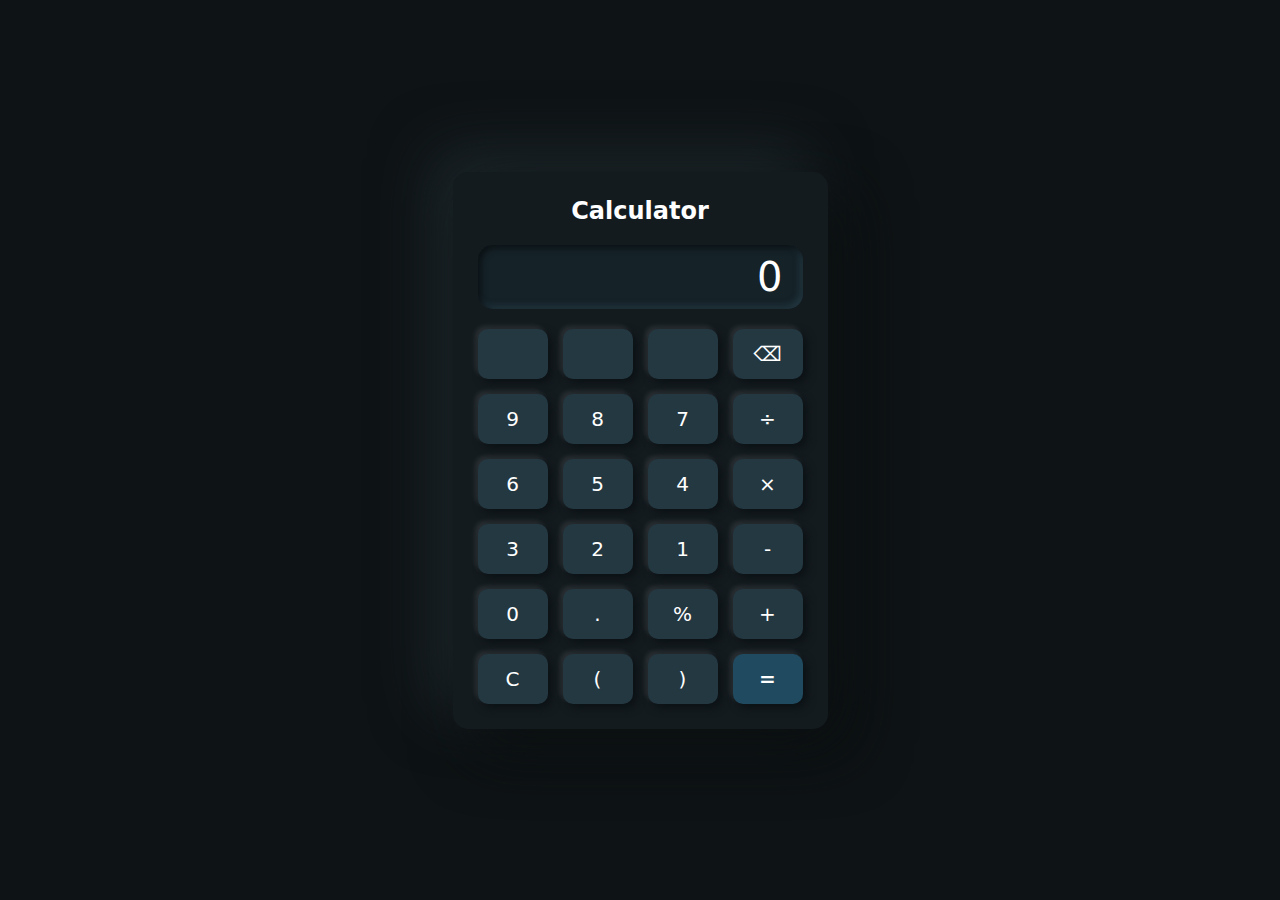
<file: calculator/index.html>
<!DOCTYPE html>
<html lang="en">
  <head>
    <meta charset="utf-8" />
    <meta name="viewport" content="width=device-width, initial-scale=1.0" />
    <title>Calculator</title>
    <link href="styles.css" rel="stylesheet" />
  </head>
  <body>
    <main>
      <h1 class="title" id="title">Calculator</h1>

      <output class="display" id="display">0</output>

      <div class="keys" id="keys">
        <button class="key key--empty"></button>
        <button class="key key--empty"></button>
        <button class="key key--empty"></button>
        <button class="key key--sign">⌫</button>

        <button class="key key--num">9</button>
        <button class="key key--num">8</button>
        <button class="key key--num">7</button>
        <button class="key key--sign">÷</button>

        <button class="key key--num">6</button>
        <button class="key key--num">5</button>
        <button class="key key--num">4</button>
        <button class="key key--sign">×</button>

        <button class="key key--num">3</button>
        <button class="key key--num">2</button>
        <button class="key key--num">1</button>
        <button class="key key--sign">-</button>

        <button class="key key--num">0</button>
        <button class="key key--num">.</button>
        <button class="key key--sign">%</button>
        <button class="key key--sign">+</button>

        <button class="key key-reset">C</button>
        <button class="key key--sign">(</button>
        <button class="key key--sign">)</button>
        <button class="key key--eql">=</button>

      </div>
    </main>
    <script src="./app.js"></script>
  </body>
</html>
</file>
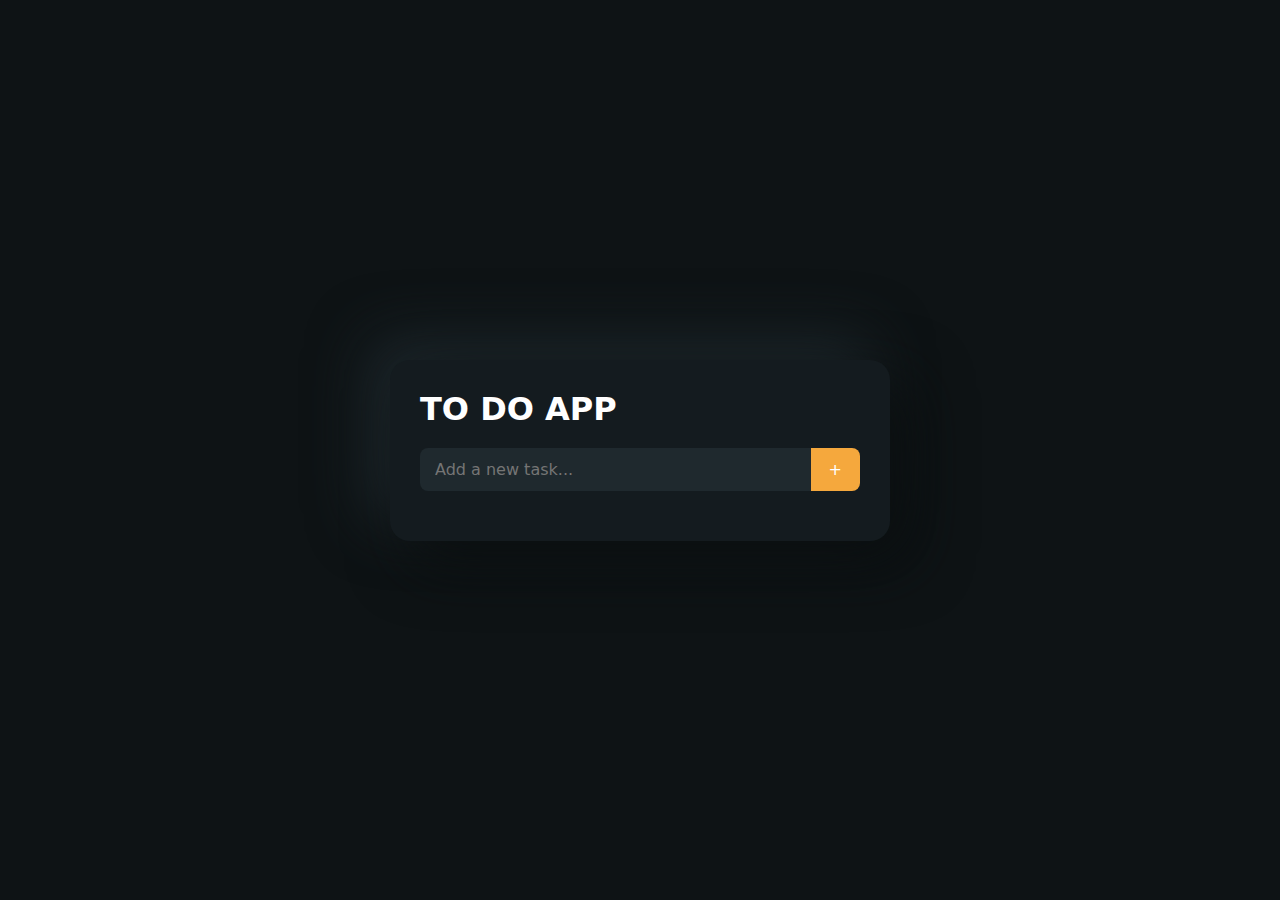
<file: todo-app/index.html>
<!DOCTYPE html>
<html lang="en">
  <head>
    <meta charset="utf-8" />
    <meta name="viewport" content="width=device-width, initial-scale=1.0" />
    <title></title>
    <link href="styles.css" rel="stylesheet" />
  </head>
  <body>
    <main>
      <h1 class="title">TO DO APP</h1>

      <div class="todo-container">
        <ul class="todo-list" id="todo-list">
        </ul>
      </div>

      <form id="todo-form">
        <input class="todo-input" id="todo-input" type="text" placeholder="Add a new task..." />
        <button class="todo-button" type="submit">
          +
        </button>
      </form>

    </main>
    <script src="./app.js"></script>
  </body>
</html>
</file>
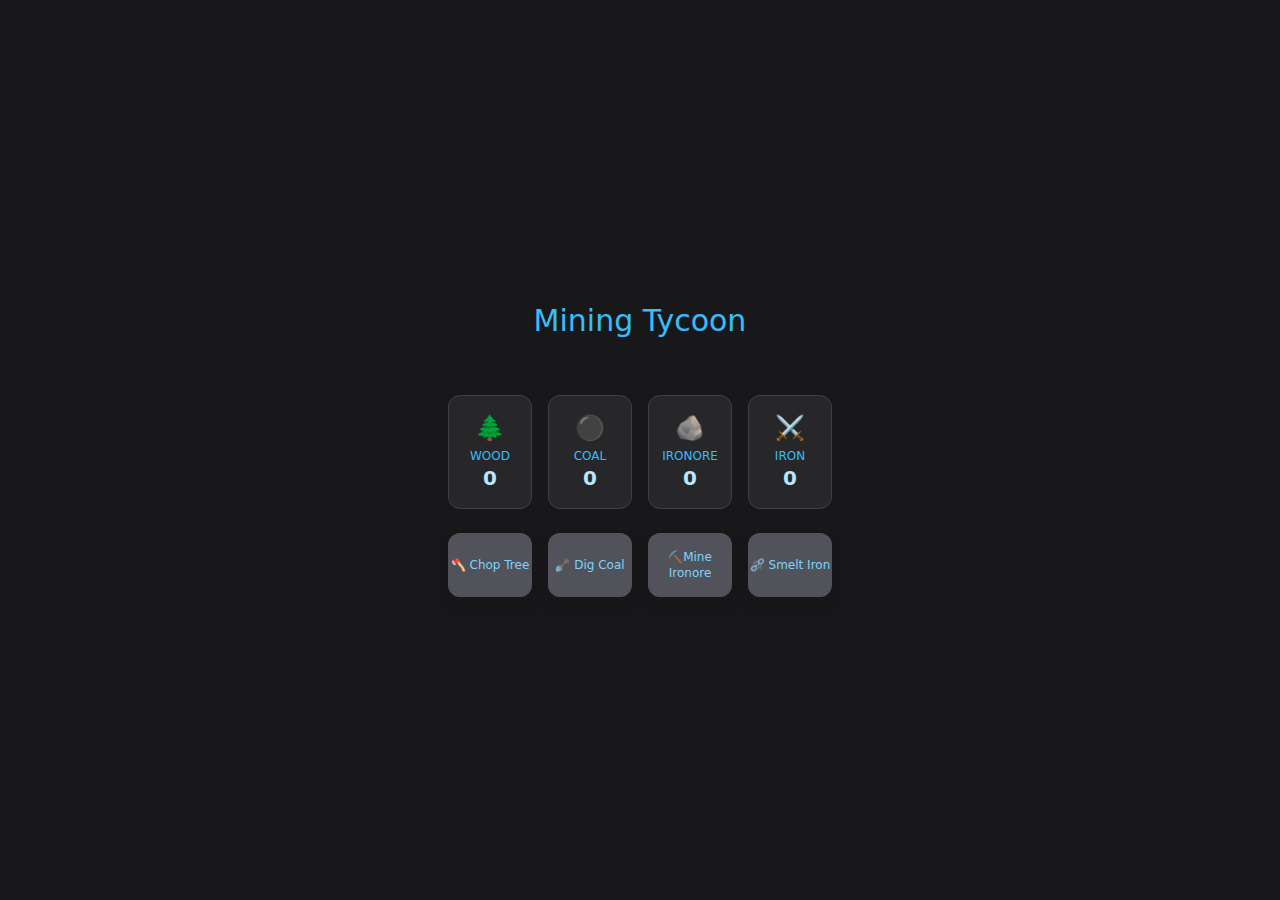
<file: react-projects/mining-tycoon/index.html>
<!DOCTYPE html>
<html lang="en">
<head>
    <meta charset="UTF-8">
    <meta name="viewport" content="width=device-width, initial-scale=1.0, maximum-scale=1.0, user-scalable=no">
    <title>My React Project</title>

    <script src="./tailwind.js"></script>
    <script src="./react.js"></script>
    <script src="./react-dom.js"></script>
    <script src="./babel.js"></script>

    <script>
        tailwind.config = { 
            theme: { extend: { colors: { primary: '#2563eb' } } } 
        }
    </script>
    <style>
        body { background-color: #0f172a; color: white; user-select: none; }
    </style>
</head>
<body>
    <div id="root"></div>

    <script type="text/babel" src="./App.js"></script>
</body>
</html>
</file>
<file: calculator/styles.css>
* {
  box-sizing: border-box;
  margin: 0;
  padding: 0;
  font-family: system-ui, -apple-system, sans-serif;
}

body {
  background-color: hsl(200 20% 7%);
  color: white;
  min-height: 100vh;
  display: flex;
  justify-content: center;
  align-items: center;
}

main {
  width: 100%;
  max-width: 375px;
  padding: 25px;
  background: hsl(200 20% 10%);
  border-radius: 15px;
  box-shadow:
    20px 20px 60px hsl(200 20% 5%),
    -20px -20px 60px hsl(200 20% 15%);
}

.title {
  text-align: center;
  margin-bottom: 20px;
  font-size: 1.5rem;
}

.display {
  display: flex;
  justify-content: flex-end;
  align-items: center;
  width: 100%;
  margin-bottom: 20px;
  padding: 0 20px;
  height: 64px;
  background: hsl(200 30% 12%);
  box-shadow:
    inset 3px 3px 6px hsl(200 30% 6%),
    inset -3px -3px 6px hsl(200 30% 20%);
  border-radius: 15px;
  font-size: 40px;
  overflow-x: auto;
}

.keys {
  display: grid;
  grid-template-columns: repeat(4, 1fr);
  gap: 15px;
}

.key {
  height: 50px;
  background: hsl(200 30% 20%);
  border: 0;
  border-radius: 10px;
  font-size: 20px;
  color: white;
  cursor: pointer;
  transition: all 0.1 ease;
  box-shadow:
    4px 4px 8px hsl(200 30% 6%),
    -3px -3px 5px hsla(200, 30%, 100%, 0.10);
}

.key:hover {
  transform: translateY(-2px);
  box-shadow:
    6px 6px 12px hsl(200 30% 4%),
    -4px -4px 8px hsla(200, 30%, 100%, 0.2);
}

.key:active {
  transform: translateY(1px);
  box-shadow:
    inset 2px 2px 4px hsl(200 30% 6%),
    inset -2px -2px 4px hsl(200 30% 32%);
}

.key--eql {
  background: hsl(200, 50%, 25%);
  font-weight: bold;
}
</file>
<file: todo-app/styles.css>
* {
  box-sizing: border-box;
  margin: 0;
  padding: 0;
  font-family: system-ui, -apple-system, sans-serif;
}

body {
  background-color: hsl(200 20% 7%);
  color: white;
  min-height: 100vh;
  display: flex;
  justify-content: center;
  align-items: center;
}

main {
  width: 100%;
  max-width: 500px;
  padding: 30px;
  background: hsl(200 20% 10%);
  border-radius: 20px;
  box-shadow:
    20px 20px 60px hsl(200 20% 5%),
    -20px -20px 60px hsl(200 20% 15%);
}

header {
  text-align: center;
  margin-bottom: 30px;
  font-size: 1.2rem;
  color: hsl(200, 20%, 80%);
}

form {
  display: flex;
  margin-bottom: 20px;
}

.todo-input {
  flex: 1;
  padding: 12px 15px;
  border: none;
  background: hsl(200, 20%, 15%);
  color: white;
  border-radius: 8px 0 0 8px;
  font-size: 1rem;
  outline: none;
}

.todo-input:focus {
  background: hsl(200, 20%, 20%);
}

.todo-button {
  padding: 12px 18px;
  border: none;
  background: hsl(35, 90%, 60%);
  color: white;
  cursor: pointer;
  border-radius: 0 8px 8px 0;
  transition: all 0.3s ease;
  font-size: 1rem;
}

.todo-button:hover {
  background: hsl(35, 90%, 50%);
}

.todo-container {
  margin-top: 20px;
}

.todo-list {
  list-style: none;
}

.todo {
  background: hsl(200, 20%, 15%);
  color: white;
  margin: 10px 0;
  padding: 10px 15px;
  border-radius: 8px;
  display: flex;
  justify-content: space-between;
  align-items: center;
  transition: all 0.3s ease;
}

.todo:hover {
  transform: translateX(5px);
  background: hsl(200, 20%, 20%);
}

.do-btn, .trash-btn {
  background: #ff6f47;
  color: white;
  border: none;
  padding: 10px;
  cursor: pointer;
  font-size: 1rem;
  margin-left: 5px;
  border-radius: 4px;
  transition: all 0.3s ease;
}

.do-btn {
  background: #73ba3c;
}

.trash-btn:hover {
  background: #d65a36;
}

.do-btn:hover {
  background: #63a332;
}

.done-task {
  text-decoration: line-through;
  opacity: 0.5;
}
</file>
